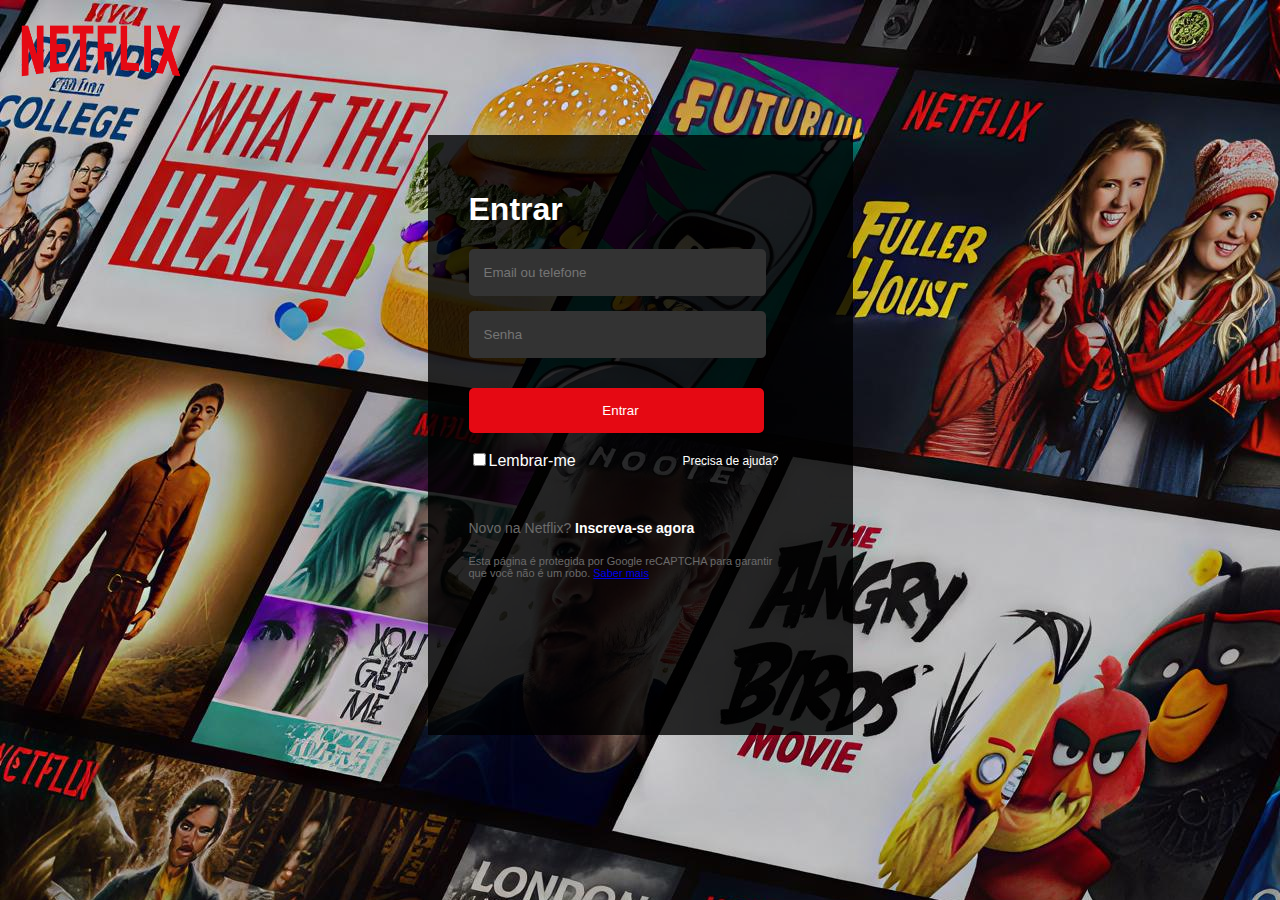
<file: index.html>
<!DOCTYPE html>
<html lang="pt-br">
<head>
    <meta charset="UTF-8">
    <meta name="viewport" content="width=device-width, initial-scale=1.0">
    <title>Plus cine</title>
    <link rel="stylesheet" href="style.css">
    <link rel="shortcut icon" href="imagens/logo_icon.png" type="image/x-icon">
</head>
<body>
    <div class="titulo-fora">
        <img src="imagens/Logo-2.png" alt="Logo-Netflix">
    </div>
    <section>
        <div class="titulo">
            <h1>Entrar</h1>
        </div>
        <form action="#">
            <input type="text" id="email" name="femail" placeholder="Email ou telefone">
            <input type="password" id="senha" name="fsenha" placeholder="Senha">
            <input type="submit" id="entrar" value="Entrar">
            <input type="checkbox" id="checkbox"><span class="lembrar">Lembrar-me</span>
        </form>
        <p>Precisa de ajuda?</p>
        <p class="ajuda"><span class="cinza">Novo na Netflix?</span> <strong>Inscreva-se agora</strong></p>
        <p class="captpcha">
            Esta página é protegida por Google reCAPTCHA para garantir que você não é um robo. <a href="#">Saber mais</a>
        </p>
    </section>
</body>
</html>
</file>
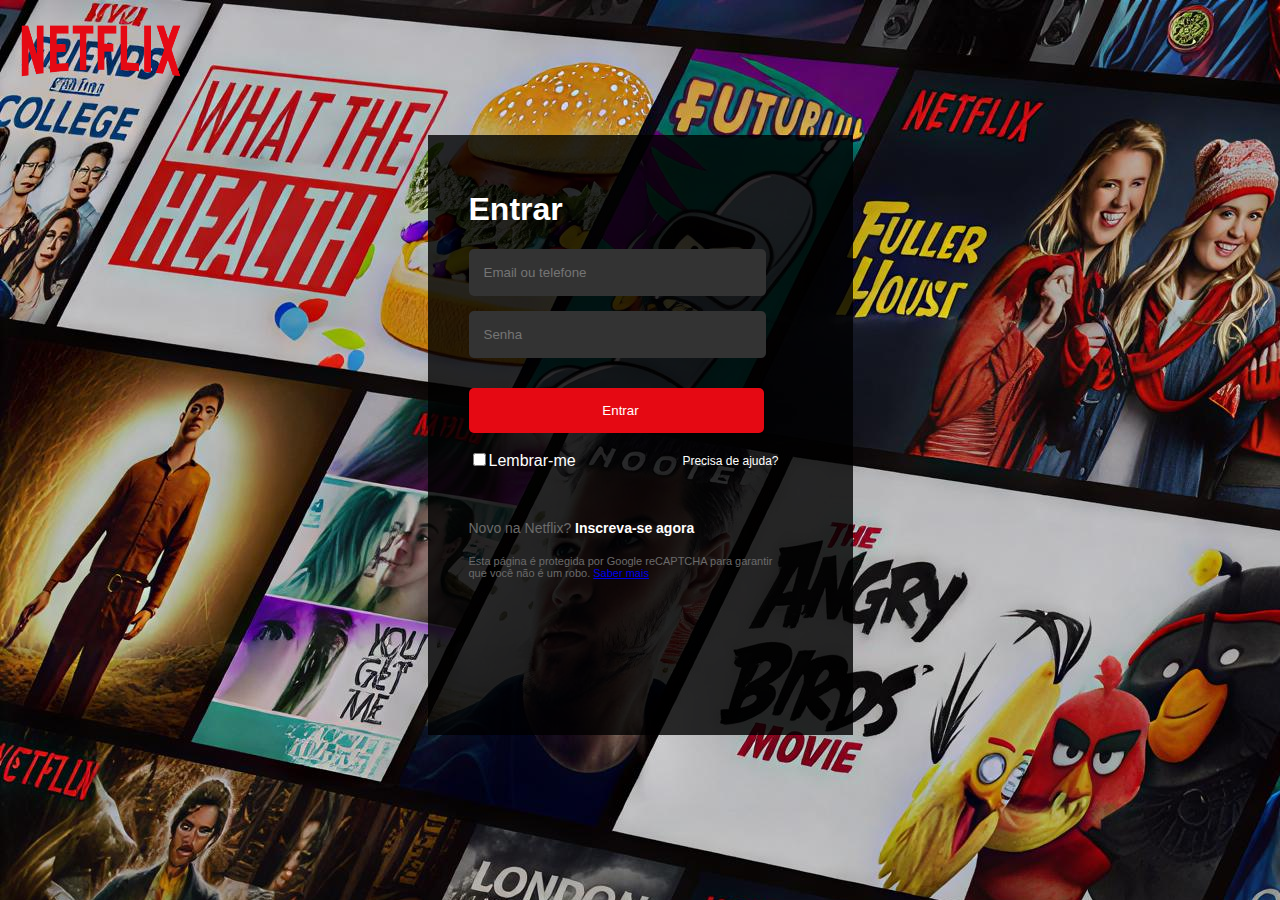
<file: cine-plus/index.html>
<!DOCTYPE html>
<html lang="pt-br">
<head>
    <meta charset="UTF-8">
    <meta name="viewport" content="width=device-width, initial-scale=1.0">
    <title>Plus cine</title>
    <link rel="stylesheet" href="style.css">
    <link rel="shortcut icon" href="imagens/logo_icon.png" type="image/x-icon">
</head>
<body>
    <div class="titulo-fora">
        <img src="imagens/Logo-2.png" alt="Logo-Netflix">
    </div>
    <section>
        <div class="titulo">
            <h1>Entrar</h1>
        </div>
        <form action="#">
            <input type="text" id="email" name="femail" placeholder="Email ou telefone">
            <input type="password" id="senha" name="fsenha" placeholder="Senha">
            <input type="submit" id="entrar" value="Entrar">
            <input type="checkbox" id="checkbox"><span class="lembrar">Lembrar-me</span>
        </form>
        <p>Precisa de ajuda?</p>
        <p class="ajuda"><span class="cinza">Novo na Netflix?</span> <strong>Inscreva-se agora</strong></p>
        <p class="captpcha">
            Esta página é protegida por Google reCAPTCHA para garantir que você não é um robo. <a href="#">Saber mais</a>
        </p>
    </section>
</body>
</html>
</file>
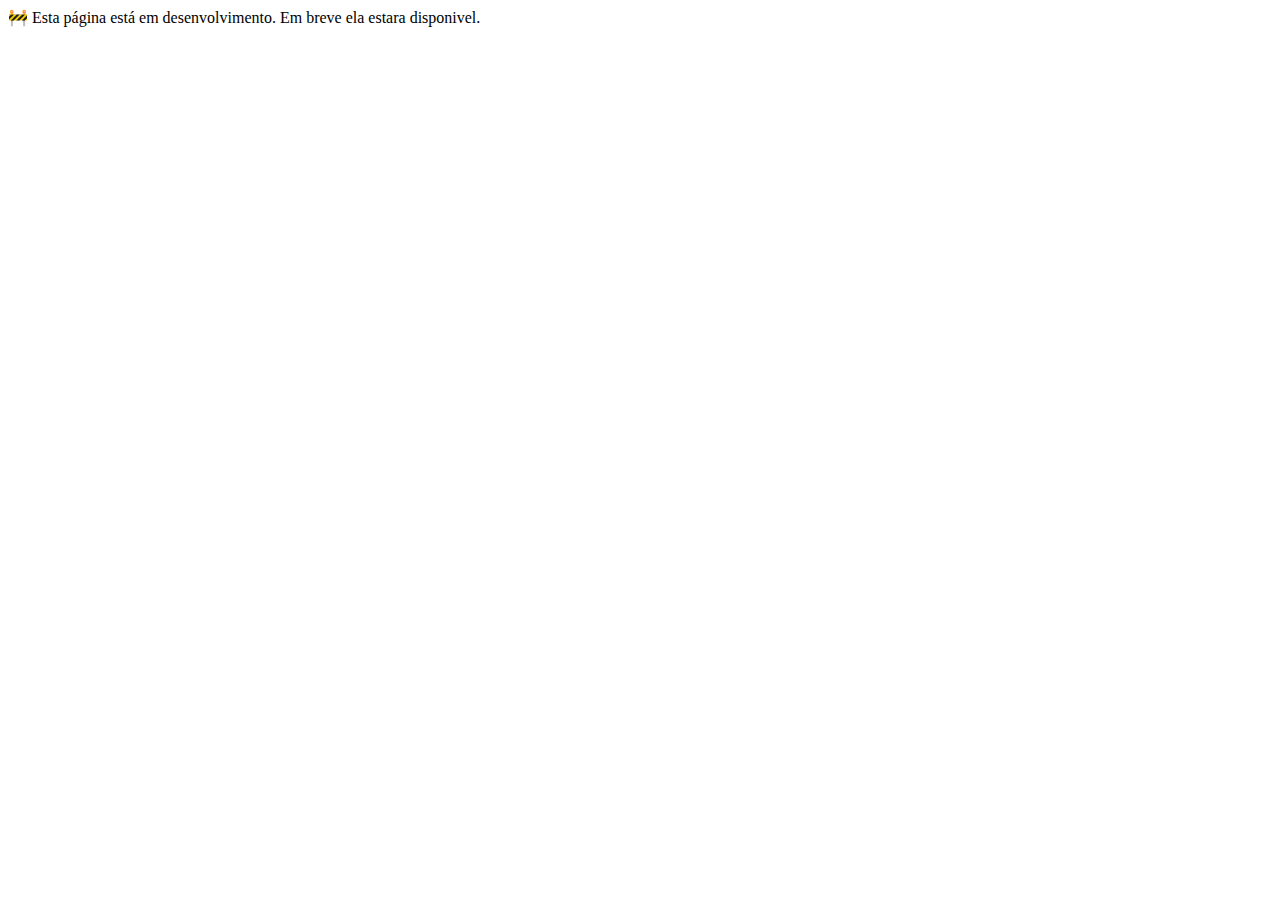
<file: saber.html>
<!DOCTYPE html>
<html lang="pt-br">
<head>
    <meta charset="UTF-8">
    <meta name="viewport" content="width=device-width, initial-scale=1.0">
    <title>site em construçao</title>
</head>
<body>
    🚧 Esta página está em desenvolvimento. Em breve ela estara disponivel.
</body>
</html>
</file>
<file: style.css>
body{
    background-image: url(imagens/fundo.jpg);
    background-size: auto;
    background-repeat: no-repeat;
    font-family: "Poppins", sans-serif;
    border: 1px solid transparent;
    margin: 0px;
    padding: 0px;
}
section {
    width: 425px;
    min-height: 600px;
    margin: 0 auto;
    margin-top: 30px;
    background-color: rgb(0, 0, 0, 0.8);
    border: 1px solid transparent;
    padding: 0 0 0 2.5rem;
    box-sizing: border-box;
}
.titulo h1{
    color: white;
    margin-top: 55px;
}
.titulo-fora img{
    width: 200px;
    height: 100px;
    padding: 0px;
}
#email{
    width: 280px;
    max-width: 280px;
    height: 45px;
    background-color: #333333;
    color: #6B6B6B;
    border: none;
    border-radius: 5px;
    padding-left: 15px;
}
#senha{
    width: 280px;
    height: 45px;
    background-color: #333333;
    color: #6B6B6B;
    border: none;
    border-radius: 5px;
    padding-left: 15px;
    margin-top: 15px;
}
#entrar{
    width: 295px;
    height: 45px;
    background-color: #E50913;
    color: #fff;
    border: none;
    border-radius: 5px;
    padding-left: 15px;
    margin-top: 30px;
    display: block;
    cursor: pointer;
    transition: transform 0.2s ease;
}
#entrar:hover{
    transform: scale(1.05);
    transition: 0.3s;
}
#checkbox{
    margin-top: 20px;
}
.lembrar{
    color: #fff;
}
section p{
    float: right;
    color: #fff;
    margin-top: -16px;
    margin-right: 73px;
    font-size: 12px;
}
.cinza{
    color: #6B6B6B;
}
.ajuda{
    float: left;
    margin-top: 40px;
    font-size: 14px;
}
.captpcha{
    color: #6B6B6B;
    font-size: 11px;
    margin-top: 5px;
}
footer{
    width: 100%;
    height: auto;
    background-color: #161616;
}
@media (max-width:393px){
    section{
        padding: 0 1rem 0 1rem;
    }
}
</file>
<file: cine-plus/style.css>
body{
    background-image: url(imagens/fundo.jpg);
    background-size: auto;
    background-repeat: no-repeat;
    font-family: "Poppins", sans-serif;
    border: 1px solid transparent;
    margin: 0px;
    padding: 0px;
}
section {
    width: 425px;
    min-height: 600px;
    margin: 0 auto;
    margin-top: 30px;
    background-color: rgb(0, 0, 0, 0.8);
    border: 1px solid transparent;
    padding: 0 0 0 2.5rem;
    box-sizing: border-box;
}
.titulo h1{
    color: white;
    margin-top: 55px;
}
.titulo-fora img{
    width: 200px;
    height: 100px;
    padding: 0px;
}
#email{
    width: 280px;
    max-width: 280px;
    height: 45px;
    background-color: #333333;
    color: #6B6B6B;
    border: none;
    border-radius: 5px;
    padding-left: 15px;
}
#senha{
    width: 280px;
    height: 45px;
    background-color: #333333;
    color: #6B6B6B;
    border: none;
    border-radius: 5px;
    padding-left: 15px;
    margin-top: 15px;
}
#entrar{
    width: 295px;
    height: 45px;
    background-color: #E50913;
    color: #fff;
    border: none;
    border-radius: 5px;
    padding-left: 15px;
    margin-top: 30px;
    display: block;
    cursor: pointer;
    transition: transform 0.2s ease;
}
#entrar:hover{
    transform: scale(1.05);
    transition: 0.3s;
}
#checkbox{
    margin-top: 20px;
}
.lembrar{
    color: #fff;
}
section p{
    float: right;
    color: #fff;
    margin-top: -16px;
    margin-right: 73px;
    font-size: 12px;
}
.cinza{
    color: #6B6B6B;
}
.ajuda{
    float: left;
    margin-top: 40px;
    font-size: 14px;
}
.captpcha{
    color: #6B6B6B;
    font-size: 11px;
    margin-top: 5px;
}
footer{
    width: 100%;
    height: auto;
    background-color: #161616;
}
@media (max-width:393px){
    section{
        padding: 0 1rem 0 1rem;
    }
}
</file>
